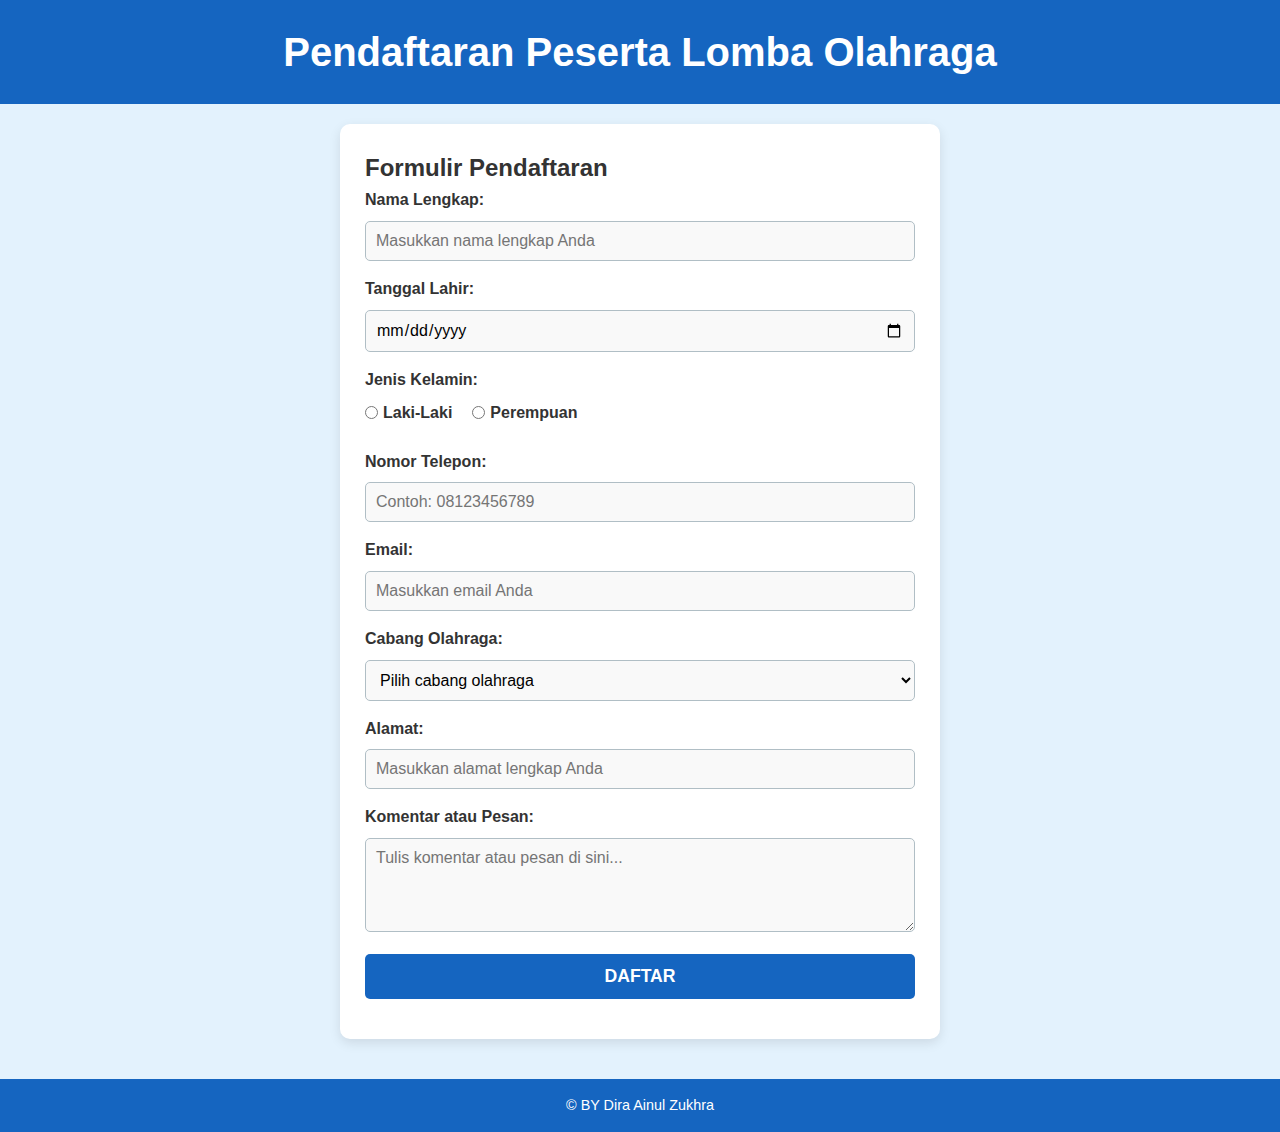
<file: form.html>
<!DOCTYPE html>
<html lang="id">

<head>
    <meta charset="UTF-8">
    <meta name="viewport" content="width=device-width, initial-scale=1.0">
    <title>Formulir Pendaftaran Lomba Olahraga</title>
    <link rel="stylesheet" href="style.css">
</head>

<body>
    <!-- Header -->
    <header>
        <h1>Pendaftaran Peserta Lomba Olahraga</h1>
    </header>

    <!-- Main Content -->
    <main>
        <section>
            <h2>Formulir Pendaftaran</h2>
            <form id="registrationForm" action="#" method="POST">

                <!-- Nama -->
                <div class="form-group">
                    <label for="nama">Nama Lengkap:</label>
                    <input type="text" id="nama" name="nama" required placeholder="Masukkan nama lengkap Anda">
                </div>

                <!-- Tanggal Lahir -->
                <div class="form-group">
                    <label for="tanggal-lahir">Tanggal Lahir:</label>
                    <input type="date" id="tanggal-lahir" name="tanggal-lahir" required>
                </div>

                <!-- Jenis Kelamin (Radio Button) -->
                <div class="form-group">
                    <label>Jenis Kelamin:</label>
                    <div class="gender-options">
                        <label for="laki-laki">
                            <input type="radio" id="laki-laki" name="jenis-kelamin" value="Laki-Laki" required> Laki-Laki
                        </label>
                        <label for="perempuan">
                            <input type="radio" id="perempuan" name="jenis-kelamin" value="Perempuan"> Perempuan
                        </label>
                    </div>
                </div>

                <!-- Nomor Telepon -->
                <div class="form-group">
                    <label for="telepon">Nomor Telepon:</label>
                    <input type="tel" id="telepon" name="telepon" pattern="[0-9]+" required title="Hanya boleh berisi angka." placeholder="Contoh: 08123456789">
                </div>

                <!-- Email -->
                <div class="form-group">
                    <label for="email">Email:</label>
                    <input type="email" id="email" name="email" required placeholder="Masukkan email Anda">
                </div>

                <!-- Cabang Olahraga -->
                <div class="form-group">
                    <label for="cabang-olahraga">Cabang Olahraga:</label>
                    <select id="cabang-olahraga" name="cabang-olahraga" required>
                        <option value="" disabled selected>Pilih cabang olahraga</option>
                        <option value="renang">Renang</option>
                        <option value="lari">Lari</option>
                        <option value="voli">Voli</option>
                        <option value="lompat-galah">Lompat Galah</option>
                        <option value="catur">Catur</option>
                        <option value="tenis-meja">Tenis Meja</option>
                        <option value="sepak-bola">Sepak Bola</option>
                    </select>
                </div>

                <!-- Alamat -->
                <div class="form-group">
                    <label for="alamat">Alamat:</label>
                    <input type="text" id="alamat" name="alamat" required placeholder="Masukkan alamat lengkap Anda">
                </div>

                <!-- Komentar atau Pesan -->
                <div class="form-group">
                    <label for="komentar">Komentar atau Pesan:</label>
                    <textarea id="komentar" name="komentar" rows="4" placeholder="Tulis komentar atau pesan di sini..."></textarea>
                </div>

                <!-- Tombol Submit -->
                <div class="form-group">
                    <button type="submit" class="submit-button">Daftar</button>
                </div>

            </form>
        </section>
    </main>

    <!-- Footer -->
    <footer>
        <p>&copy; BY Dira Ainul Zukhra</p>
    </footer>
</body>

</html>
</file>
<file: style.css>
/* Reset Styles */
* {
    margin: 0;
    padding: 0;
    box-sizing: border-box;
    font-family: 'Arial', sans-serif;
}

/* Body Styles */
body {
    background-color: #e3f2fd; /* Light Blue */
    color: #333;
    font-size: 16px;
    line-height: 1.6;
}

/* Header */
header {
    background-color: #1565c0; /* Dark Blue */
    color: #fff;
    padding: 20px 0;
    text-align: center;
}

header h1 {
    font-size: 2.5rem;
    font-weight: bold;
}

/* Main Section */
main {
    display: flex;
    justify-content: center;
    padding: 20px;
}

section {
    background-color: #ffffff;
    padding: 25px;
    width: 100%;
    max-width: 600px;
    border-radius: 10px;
    box-shadow: 0 4px 12px rgba(0, 0, 0, 0.1);
}

/* Form Styles */
form h2 {
    color: #1565c0;
    margin-bottom: 20px;
    text-align: center;
}

.form-group {
    margin-bottom: 15px;
}

.form-group label {
    font-weight: bold;
    display: block;
    margin-bottom: 8px;
    color: #333;
}

.form-group input,
.form-group select,
.form-group textarea {
    width: 100%;
    padding: 10px;
    border: 1px solid #b0bec5;
    border-radius: 5px;
    font-size: 1rem;
    background-color: #f9f9f9;
    transition: border-color 0.3s;
}

.form-group input:focus,
.form-group select:focus,
.form-group textarea:focus {
    border-color: #42a5f5;
    outline: none;
}

/* Gender Options (Laki-Laki & Perempuan) */
.gender-options {
    display: flex;
    gap: 20px; /* Jarak antara Laki-Laki dan Perempuan */
    align-items: center;
}

.gender-options label {
    display: inline-flex;
    align-items: center;
    gap: 5px; /* Jarak antara radio button dan teks */
    white-space: nowrap; /* Mencegah teks turun */
}

/* Button Styles */
.submit-button {
    background-color: #1565c0;
    color: #fff;
    border: none;
    padding: 12px 15px;
    font-size: 1.1rem;
    border-radius: 5px;
    cursor: pointer;
    width: 100%;
    font-weight: bold;
    text-transform: uppercase;
    transition: background-color 0.3s;
}

.submit-button:hover {
    background-color: #0d47a1;
}

/* Footer */
footer {
    background-color: #1565c0;
    color: #fff;
    text-align: center;
    padding: 15px 0;
    margin-top: 20px;
    font-size: 0.9rem;
}
</file>
